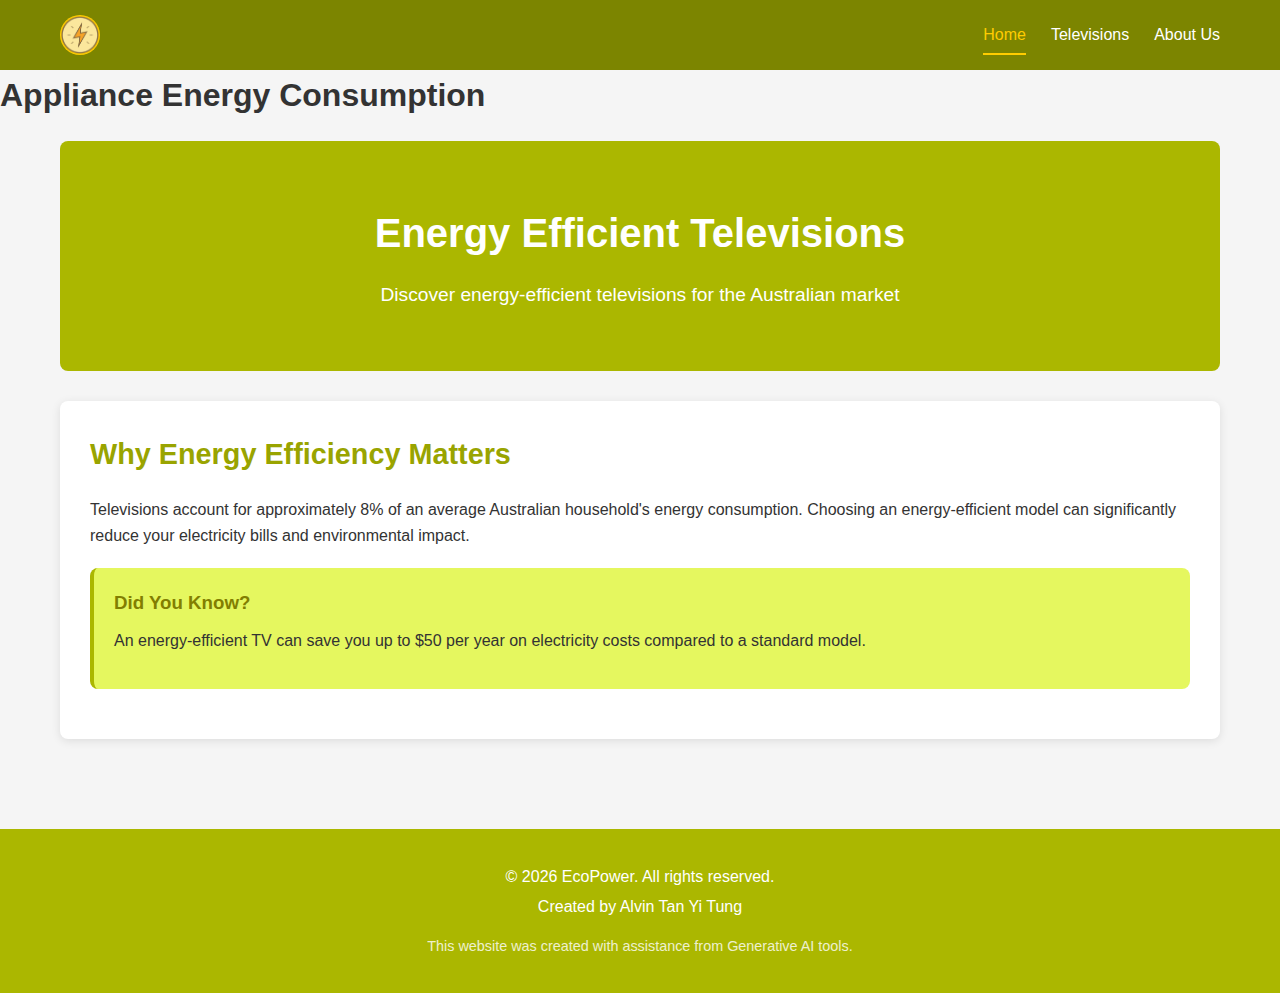
<file: index.html>
<!DOCTYPE html>
<html lang="en">
<head>
    <meta charset="UTF-8">
    <meta name="viewport" content="width=device-width, initial-scale=1.0">
    <title>Energy Efficient Televisions</title>
    <link rel="stylesheet" href="styles.css">
</head>
<body>
    <header>
        <nav>
            <div class="logo" id="home-link">
                <img src="PowerIcon.png" alt="Power Logo" class="logo-img">
            </div>
            <ul class="nav-menu">
                <li class="nav-item"><a href="index.html" class="nav-link active">Home</a></li>
                <li class="nav-item"><a href="televisions.html" class="nav-link">Televisions</a></li>
                <li class="nav-item"><a href="aboutus.html" class="nav-link">About Us</a></li>
            </ul>
        </nav>
    </header>

    <h1>Appliance Energy Consumption</h1>
    <div id="content"></div>
    <!-- Give the SVG a size so shapes can be seen -->
    <!-- <svg width="300" height="150"></svg> -->
    <!-- Load D3 first, then your D3 code file -->

    <!-- NEW: Container for T04-3 chart -->
    <div class="responsive-svg-container"></div>

    <script src="https://d3js.org/d3.v7.min.js"></script>
    <!-- NEW: JS for T04-3 only -->
    <script src="t04-3-bars.js"></script>
    <!-- <script src="energy-d3.js"></script> -->

    <!-- NEW: Container for T04-3 chart -->
    <!-- <div class="responsive-svg-container"></div> -->

    <main>
        <section class="content-section">
            <div class="hero">
                <h1>Energy Efficient Televisions</h1>
                <p>Discover energy-efficient televisions for the Australian market</p>
            </div>

            <div class="content">
                <h2>Why Energy Efficiency Matters</h2>
                <p>Televisions account for approximately 8% of an average Australian household's energy consumption. Choosing an energy-efficient model can significantly reduce your electricity bills and environmental impact.</p>
                
                <div class="info-box">
                    <h3>Did You Know?</h3>
                    <p>An energy-efficient TV can save you up to $50 per year on electricity costs compared to a standard model.</p>
                </div>
            </div>
        </section>
    </main>

    <footer>
        <p>&copy; <span id="current-year">2025</span> EcoPower. All rights reserved.</p>
        <p>Created by Alvin Tan Yi Tung</p>
        <p class="ai-disclosure">This website was created with assistance from Generative AI tools.</p>
    </footer>

    <script src="script.js"></script>
</body>
</html>
</file>
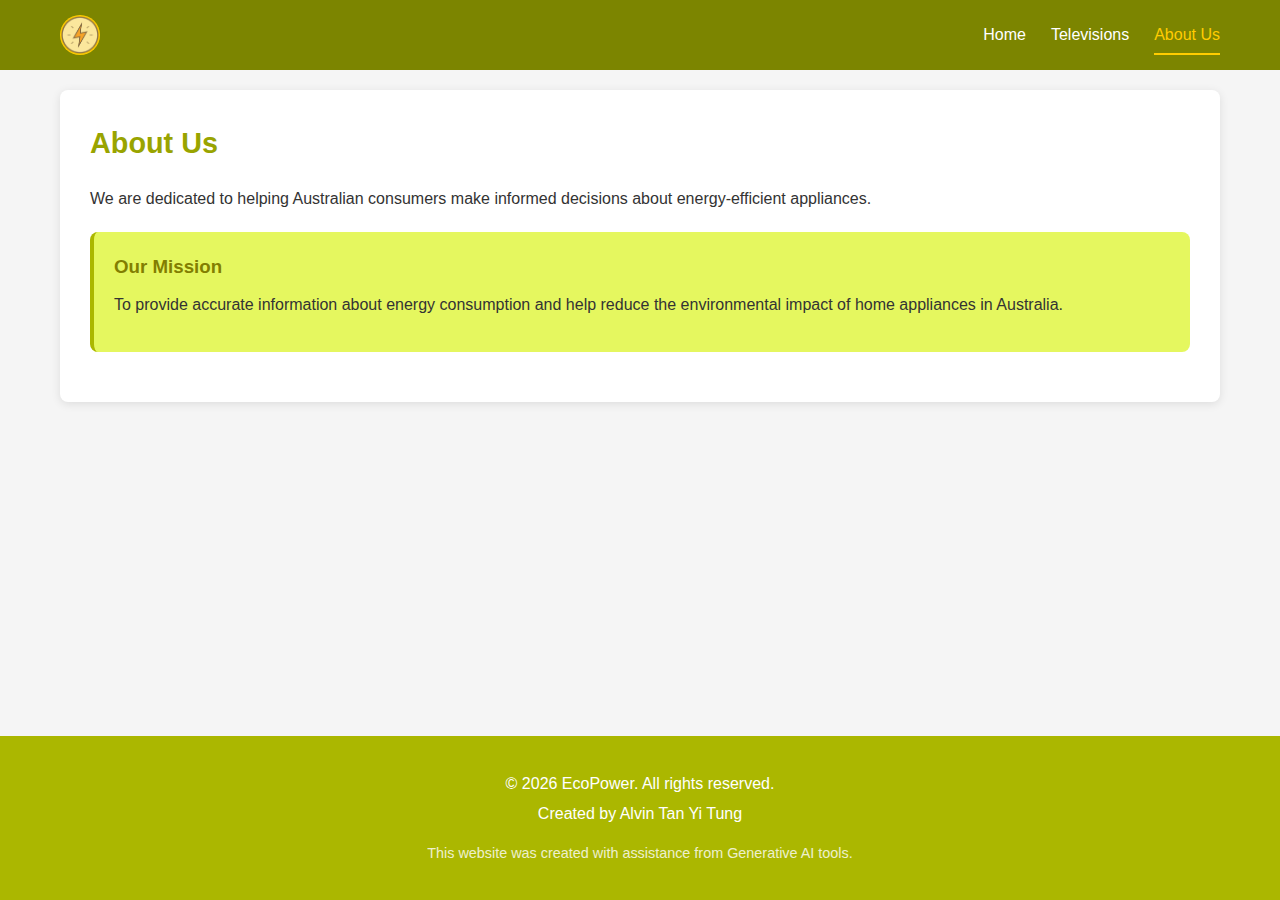
<file: aboutus.html>
<!DOCTYPE html>
<html lang="en">
<head>
    <meta charset="UTF-8">
    <meta name="viewport" content="width=device-width, initial-scale=1.0">
    <title>Energy Efficient Televisions - About Us</title>
    <link rel="stylesheet" href="styles.css">
</head>
<body>
    <header>
        <nav>
            <div class="logo" id="home-link">
                <img src="PowerIcon.png" alt="Power Logo" class="logo-img">
            </div>
            <ul class="nav-menu">
                <li class="nav-item"><a href="index.html" class="nav-link">Home</a></li>
                <li class="nav-item"><a href="televisions.html" class="nav-link">Televisions</a></li>
                <li class="nav-item"><a href="aboutus.html" class="nav-link active">About Us</a></li>
            </ul>
        </nav>
    </header>

    <main>
        <section class="content-section">
            <div class="content">
                <h2>About Us</h2>
                <p>We are dedicated to helping Australian consumers make informed decisions about energy-efficient appliances.</p>
                
                <div class="info-box">
                    <h3>Our Mission</h3>
                    <p>To provide accurate information about energy consumption and help reduce the environmental impact of home appliances in Australia.</p>
                </div>
            </div>
        </section>
    </main>

    <footer>
        <p>&copy; <span id="current-year">2025</span> EcoPower. All rights reserved.</p>
        <p>Created by Alvin Tan Yi Tung</p>
        <p class="ai-disclosure">This website was created with assistance from Generative AI tools.</p>
    </footer>

    <script src="script.js"></script>
</body>
</html>
</file>
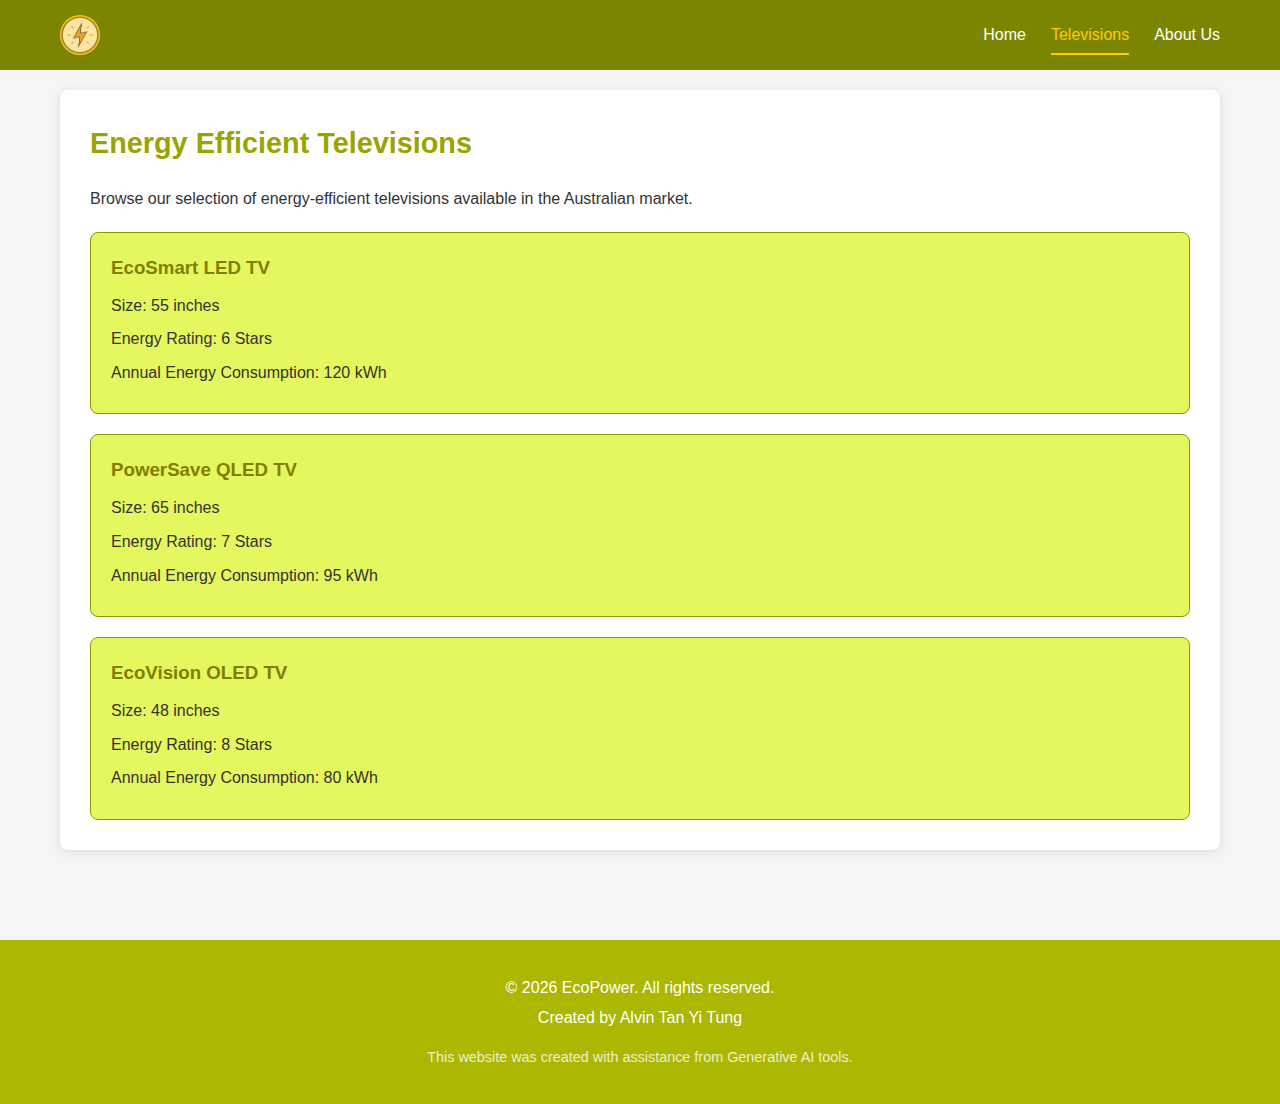
<file: televisions.html>
<!DOCTYPE html>
<html lang="en">
<head>
    <meta charset="UTF-8">
    <meta name="viewport" content="width=device-width, initial-scale=1.0">
    <title>Energy Efficient Televisions - Products</title>
    <link rel="stylesheet" href="styles.css">
</head>
<body>
    <header>
        <nav>
            <div class="logo" id="home-link">
                <img src="PowerIcon.png" alt="Power Logo" class="logo-img">
            </div>
            <ul class="nav-menu">
                <li class="nav-item"><a href="index.html" class="nav-link">Home</a></li>
                <li class="nav-item"><a href="televisions.html" class="nav-link active">Televisions</a></li>
                <li class="nav-item"><a href="aboutus.html" class="nav-link">About Us</a></li>
            </ul>
        </nav>
    </header>

    <main>
        <section class="content-section">
            <div class="content">
                <h2>Energy Efficient Televisions</h2>
                <p>Browse our selection of energy-efficient televisions available in the Australian market.</p>
                
                <div class="tv-list">
                    <div class="tv-item">
                        <h3>EcoSmart LED TV</h3>
                        <p>Size: 55 inches</p>
                        <p>Energy Rating: 6 Stars</p>
                        <p>Annual Energy Consumption: 120 kWh</p>
                    </div>
                    
                    <div class="tv-item">
                        <h3>PowerSave QLED TV</h3>
                        <p>Size: 65 inches</p>
                        <p>Energy Rating: 7 Stars</p>
                        <p>Annual Energy Consumption: 95 kWh</p>
                    </div>
                    
                    <div class="tv-item">
                        <h3>EcoVision OLED TV</h3>
                        <p>Size: 48 inches</p>
                        <p>Energy Rating: 8 Stars</p>
                        <p>Annual Energy Consumption: 80 kWh</p>
                    </div>
                </div>
            </div>
        </section>
    </main>

    <footer>
        <p>&copy; <span id="current-year">2025</span> EcoPower. All rights reserved.</p>
        <p>Created by Alvin Tan Yi Tung</p>
        <p class="ai-disclosure">This website was created with assistance from Generative AI tools.</p>
    </footer>

    <script src="script.js"></script>
</body>
</html>
</file>
<file: styles.css>
* {
    margin: 0;
    padding: 0;
    box-sizing: border-box;
    font-family: Arial, sans-serif;
}

body {
    background-color: #f5f5f5;
    color: #333;
    line-height: 1.6;
    min-height: 100vh;
    display: flex;
    flex-direction: column;
}

header {
    background-color: #7c8500;
    color: white;
    padding: 15px 0;
}

nav {
    display: flex;
    justify-content: space-between;
    align-items: center;
    max-width: 1200px;
    margin: 0 auto;
    padding: 0 20px;
}

.logo {
    display: flex;
    align-items: center;
    cursor: pointer;
}

.logo-img {
    width: 40px;
    height: 40px;
    margin-right: 10px;
    background-color: #ffcc00;
    border-radius: 50%;
}

.logo-text {
    font-size: 20px;
    font-weight: bold;
}

.nav-menu {
    display: flex;
    list-style: none;
}

.nav-item {
    margin-left: 25px;
}

.nav-link {
    color: white;
    text-decoration: none;
    font-weight: 500;
    padding: 10px 0;
    transition: all 0.3s ease;
    border-bottom: 2px solid transparent;
}

.nav-link:hover {
    color: #ffcc00;
    border-bottom: 2px solid #ffcc00;
}

.nav-link.active {
    color: #ffcc00;
    border-bottom: 2px solid #ffcc00;
}

main {
    flex: 1;
}

.content-section {
    max-width: 1200px;
    margin: 0 auto;
    padding: 20px;
}

.hero {
    background-color: #abb700;
    color: white;
    text-align: center;
    padding: 60px 20px;
    margin-bottom: 30px;
    border-radius: 8px;
}

.hero h1 {
    font-size: 2.5rem;
    margin-bottom: 15px;
}

.hero p {
    font-size: 1.2rem;
}

.content {
    background: white;
    padding: 30px;
    border-radius: 8px;
    box-shadow: 0 2px 10px rgba(0, 0, 0, 0.1);
    margin-bottom: 30px;
}

.content h2 {
    color: #99a400;
    margin-bottom: 20px;
    font-size: 1.8rem;
}

.content p {
    margin-bottom: 15px;
    line-height: 1.6;
}

.info-box {
    background-color: #e5f75f;
    padding: 20px;
    border-radius: 8px;
    margin: 20px 0;
    border-left: 4px solid #abb700;
}

.info-box h3 {
    color: #827e01;
    margin-bottom: 10px;
}

.tv-list {
    display: flex;
    flex-direction: column;
    gap: 20px;
    margin-top: 20px;
}

.tv-item {
    background-color: #e5f75f;
    padding: 20px;
    border-radius: 8px;
    border: 1px solid #8e9801;
}

.tv-item h3 {
    color: #827e01;
    margin-bottom: 10px;
}

.tv-item p {
    margin-bottom: 8px;
}

footer {
    background-color: #abb700;
    color: white;
    text-align: center;
    padding: 30px 0;
    margin-top: 40px;
}

footer p {
    margin: 5px 0;
}

.ai-disclosure {
    font-size: 0.9rem;
    opacity: 0.8;
    margin-top: 15px;
}
</file>
